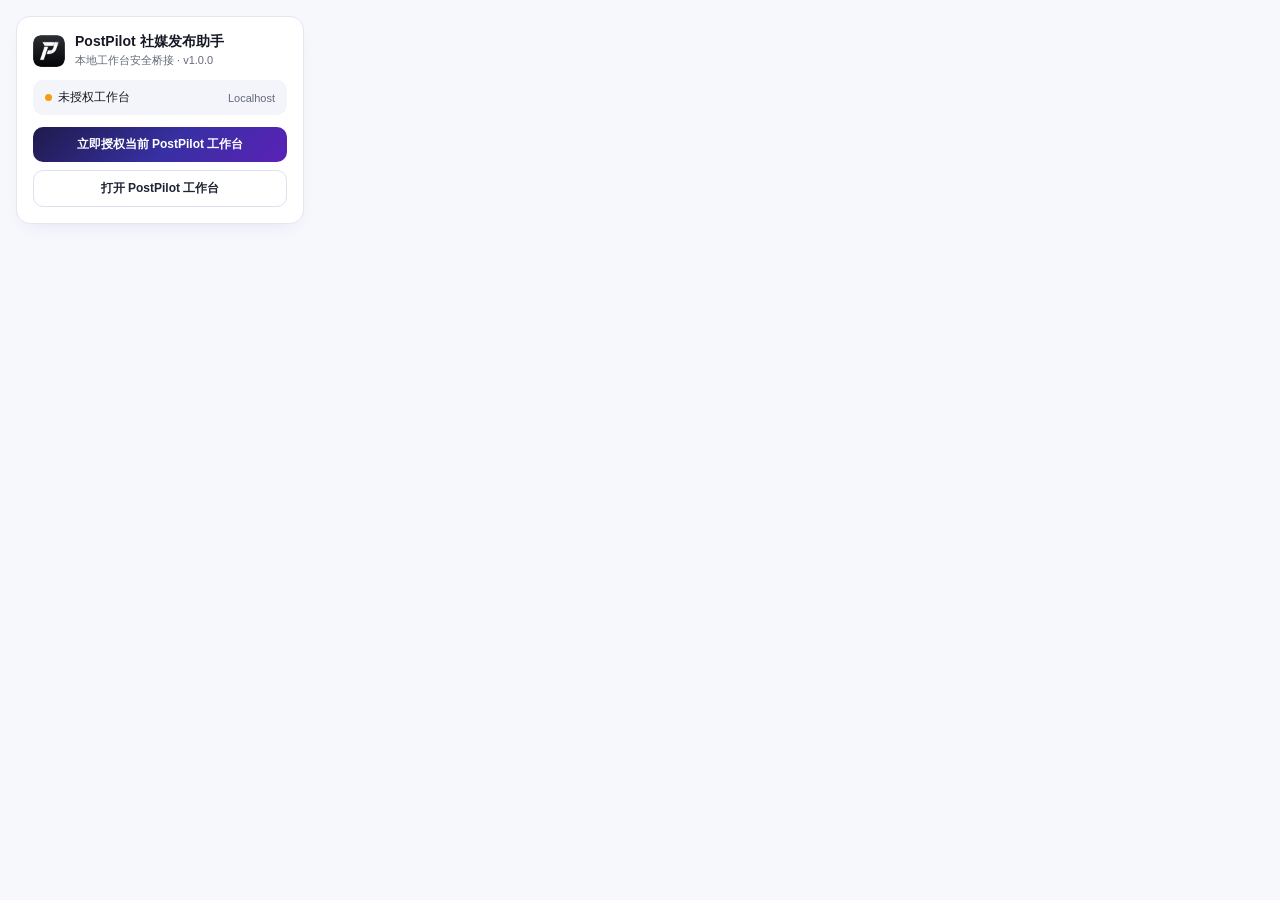
<file: extension/postpilot-extension/popup.html>
<!doctype html>
<html lang="zh-CN">
<head>
  <meta charset="UTF-8" />
  <meta name="viewport" content="width=device-width, initial-scale=1.0" />
  <title>PostPilot 社媒发布助手</title>
  <style>
    * { box-sizing: border-box; margin: 0; padding: 0; }
    body {
      width: 320px;
      font-family: -apple-system, BlinkMacSystemFont, "SF Pro Text", "PingFang SC", sans-serif;
      background: #f7f8fc;
      color: #161823;
      padding: 16px;
    }
    .card {
      background: #ffffff;
      border: 1px solid #e4e6f0;
      border-radius: 14px;
      padding: 16px;
      box-shadow: 0 8px 20px -12px rgba(67, 56, 202, 0.18);
    }
    .head { display: flex; align-items: center; gap: 10px; margin-bottom: 12px; }
    .head img { width: 32px; height: 32px; border-radius: 8px; }
    .title { font-size: 14px; font-weight: 700; }
    .sub { font-size: 11px; color: #646a7a; margin-top: 2px; }
    .status {
      display: flex; align-items: center; justify-content: space-between;
      padding: 9px 12px; border-radius: 10px; background: #f4f5fb;
      font-size: 12px; margin-bottom: 12px;
    }
    .dot { width: 7px; height: 7px; border-radius: 99px; display: inline-block; margin-right: 6px; }
    .dot.ok { background: #10b981; }
    .dot.wait { background: #f59e0b; }
    button {
      width: 100%; border: none; border-radius: 10px; padding: 9px 12px;
      font-size: 12px; font-weight: 600; cursor: pointer; transition: opacity .15s;
    }
    button:hover { opacity: 0.92; }
    .primary {
      background: linear-gradient(135deg, #1f1b4b 0%, #3730a3 54%, #5b21b6 100%);
      color: #fff; margin-bottom: 8px;
    }
    .ghost {
      background: #fff; color: #1f2433; border: 1px solid #dfe2ee;
    }
  </style>
</head>
<body>
  <div class="card">
    <div class="head">
      <img src="icons/icon-48.png" alt="PostPilot" />
      <div>
        <div class="title">PostPilot 社媒发布助手</div>
        <div class="sub">本地工作台安全桥接 · v1.0.0</div>
      </div>
    </div>
    <div class="status">
      <span id="statusText"><span class="dot wait"></span>未授权工作台</span>
      <span style="color:#646a7a;font-size:11px;">Localhost</span>
    </div>
    <button id="authBtn" class="primary">立即授权当前 PostPilot 工作台</button>
    <button id="openBtn" class="ghost">打开 PostPilot 工作台</button>
  </div>
  <script src="popup.js"></script>
</body>
</html>
</file>
